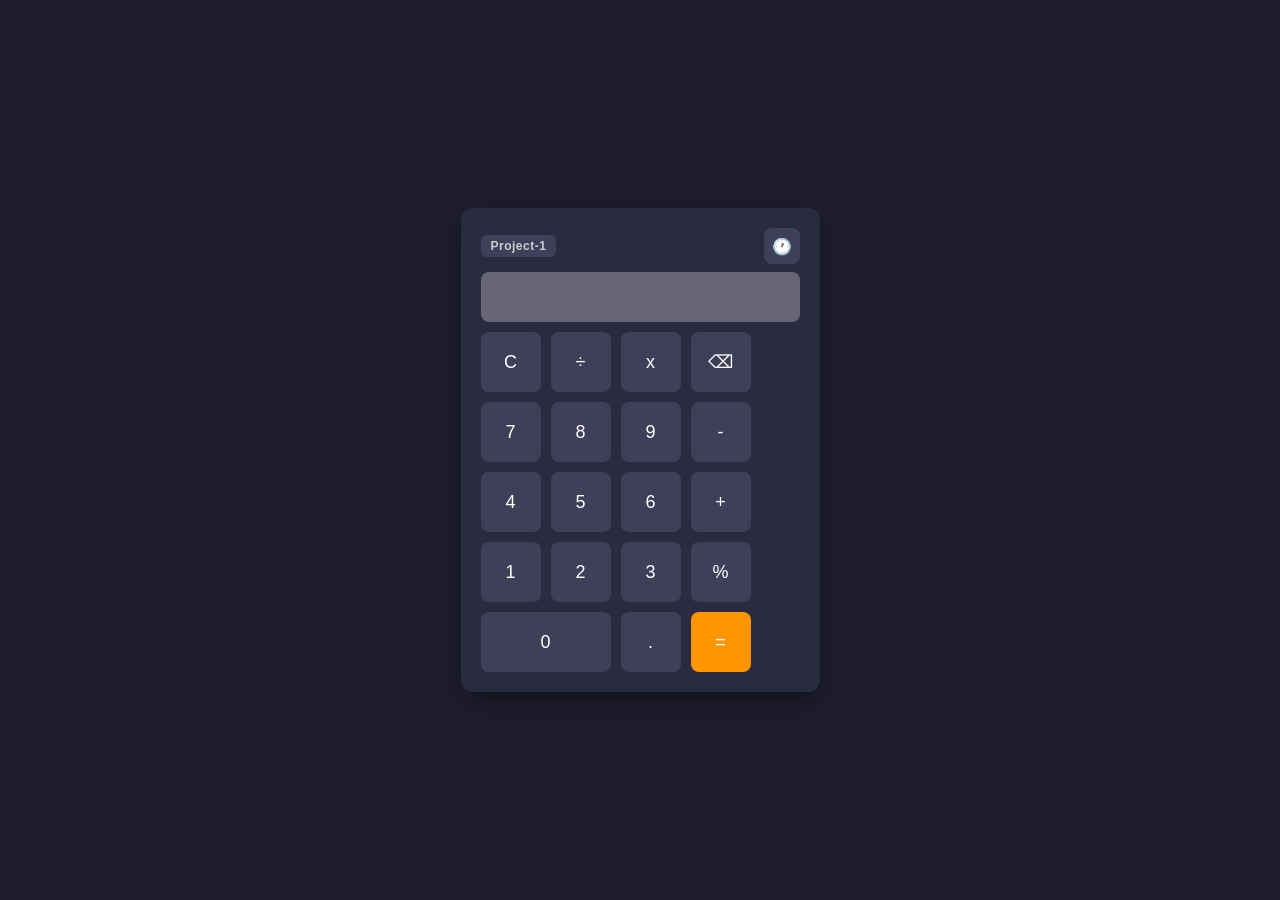
<file: index.html>
<!DOCTYPE html>
<html lang="en">
<head>
  <meta charset="UTF-8">
  <meta name="viewport" content="width=device-width, initial-scale=1.0">
  <title>Calculator</title>
  <link rel="stylesheet" href="style.css">
</head>
<body>
  <div class="calculator">
    <div class="top-bar">
      <span class="project-title">Project-1</span>
      <button class="history-btn" onclick="toggleHistory()">🕐</button>
    </div>

    <div class="history-panel" id="historyPanel">
      <div class="history-empty">No calculations yet</div>
    </div>

    <input type="text" id="display" disabled>

    <div class="buttons">
      <button onclick="clearDisplay()">C</button>
      <button onclick="appendValue('/')">÷</button>
      <button onclick="appendValue('*')">x</button>
      <button onclick="deleteLast()">⌫</button>

      <button onclick="appendValue('7')">7</button>
      <button onclick="appendValue('8')">8</button>
      <button onclick="appendValue('9')">9</button>
      <button onclick="appendValue('-')">-</button>

      <button onclick="appendValue('4')">4</button>
      <button onclick="appendValue('5')">5</button>
      <button onclick="appendValue('6')">6</button>
      <button onclick="appendValue('+')">+</button>

      <button onclick="appendValue('1')">1</button>
      <button onclick="appendValue('2')">2</button>
      <button onclick="appendValue('3')">3</button>
      <button onclick="calculatePercent()">%</button>

      <button onclick="appendValue('0')" class="zero">0</button>
      <button onclick="appendValue('.')">.</button>
      <button onclick="calculate()" class="equals">=</button>
    </div>
  </div>
  <script src="script.js"></script>
</body>
</html>
</file>
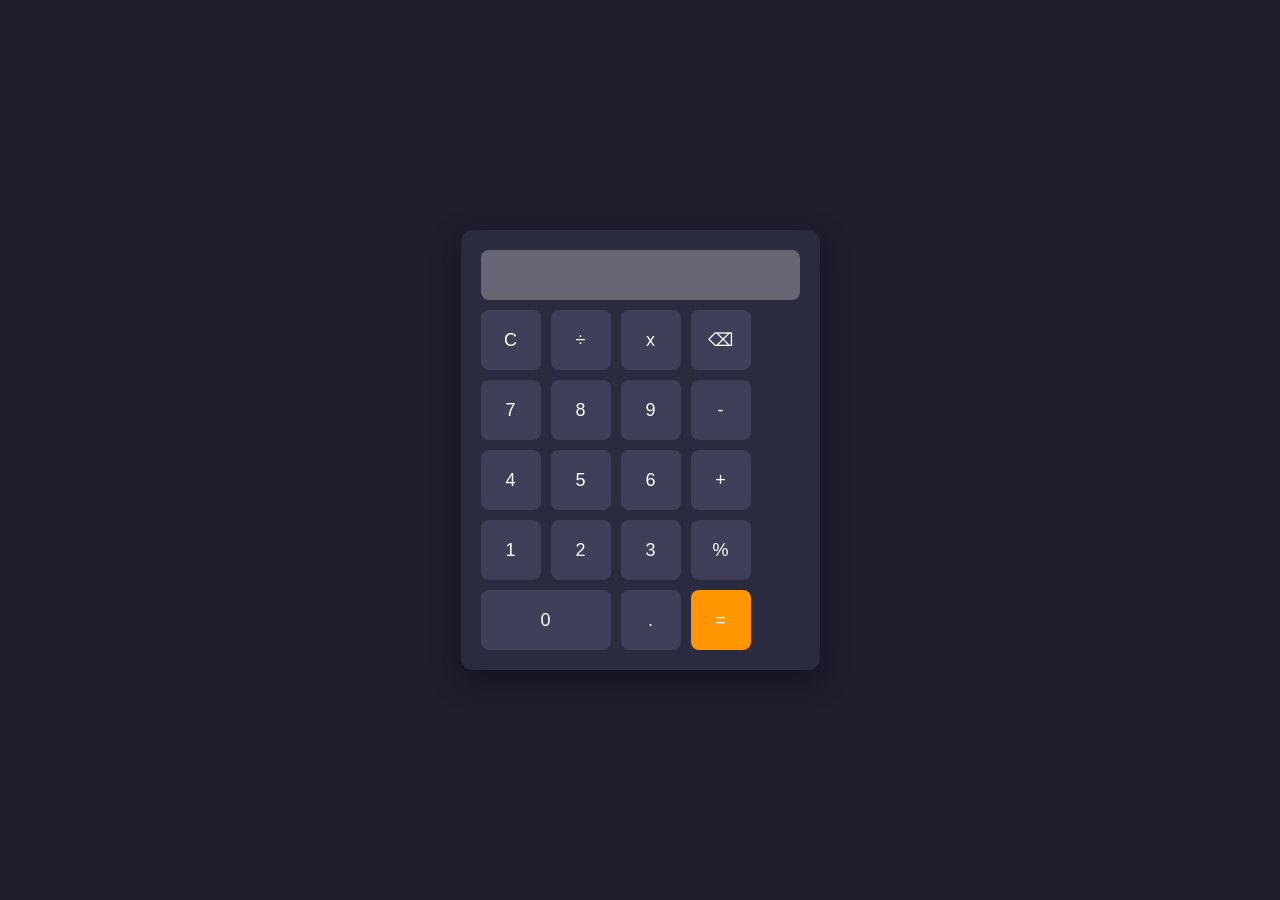
<file: Calculator.html>
<!DOCTYPE html>
<html lang="en">
<head>
  <meta charset="UTF-8">
  <title>Calculator</title>
  <link rel="stylesheet" href="style.css">
</head>
<body>
  <div class="calculator">
    <input type="text" id="display" disabled>
    <div class="buttons">
      <button onclick="clearDisplay()">C</button>
      <button onclick="appendValue('/')">÷</button>
      <button onclick="appendValue('*')">x</button>
      <button onclick="deleteLast()">⌫</button>

      <button onclick="appendValue('7')">7</button>
      <button onclick="appendValue('8')">8</button>
      <button onclick="appendValue('9')">9</button>
      <button onclick="appendValue('-')">-</button>

      <button onclick="appendValue('4')">4</button>
      <button onclick="appendValue('5')">5</button>
      <button onclick="appendValue('6')">6</button>
      <button onclick="appendValue('+')">+</button>

      <button onclick="appendValue('1')">1</button>
      <button onclick="appendValue('2')">2</button>
      <button onclick="appendValue('3')">3</button>
      <button onclick="calculatepercent()">%</button>

      <button onclick="appendValue('0')" class="zero">0</button>
      <button onclick="appendValue('.')">.</button>
      <button onclick="calculate()" class="equals">=</button>
    </div>
  </div>
  <script src="script.js"></script>
</body>
</html>
</file>
<file: style.css>
body {
  display: flex;
  justify-content: center;
  align-items: center;
  height: 100vh;
  margin: 0;
  background: #1e1e2f;
  font-family: Arial, sans-serif;
}

.calculator {
  background: #2b2b40;
  padding: 20px;
  border-radius: 12px;
  box-shadow: 0 10px 30px rgba(0,0,0,0.4);
}

.top-bar {
  display: flex;
  justify-content: space-between;
  align-items: center;
  margin-bottom: 8px;
}

.project-title {
  color: #ccc;
  font-size: 12px;
  font-weight: bold;
  letter-spacing: 0.5px;
  background: #3f3f5a;
  padding: 4px 10px;
  border-radius: 6px;
}

.history-btn {
  background: #3f3f5a;
  color: white;
  border: none;
  border-radius: 8px;
  width: 36px;
  height: 36px;
  font-size: 16px;
  cursor: pointer;
  touch-action: manipulation;
}

.history-btn:active {
  background: #55557a;
}

.history-panel {
  max-height: 0;
  overflow-y: auto;
  background: #1e1e2f;
  border-radius: 8px;
  transition: max-height 0.25s ease, margin-bottom 0.25s ease;
  margin-bottom: 0;
}

.history-panel.open {
  max-height: 160px;
  margin-bottom: 10px;
}

.history-item {
  padding: 8px 10px;
  font-size: 14px;
  color: #ccc;
  border-bottom: 1px solid #38384f;
  cursor: pointer;
}

.history-item:active {
  background: #33334d;
}

.history-empty {
  padding: 10px;
  font-size: 13px;
  color: #777;
  text-align: center;
}

#display {
  width: 100%;
  height: 50px;
  font-size: 24px;
  text-align: right;
  margin-bottom: 10px;
  border: none;
  border-radius: 8px;
  padding: 0 10px;
  box-sizing: border-box;
  color: white;
}

.buttons {
  display: grid;
  grid-template-columns: repeat(4, 60px);
  gap: 10px;
}

button {
  height: 60px;
  font-size: 18px;
  border: none;
  border-radius: 8px;
  background: #3f3f5a;
  color: white;
  cursor: pointer;
  touch-action: manipulation;
  -webkit-tap-highlight-color: transparent;
  -webkit-user-select: none;
  user-select: none;
  -webkit-touch-callout: none;
}

button:hover {
  background: #55557a;
}

button:active {
  background: #55557a;
}

.equals {
  background: #ff9500;
}

.zero {
  grid-column: span 2;
}
</file>
